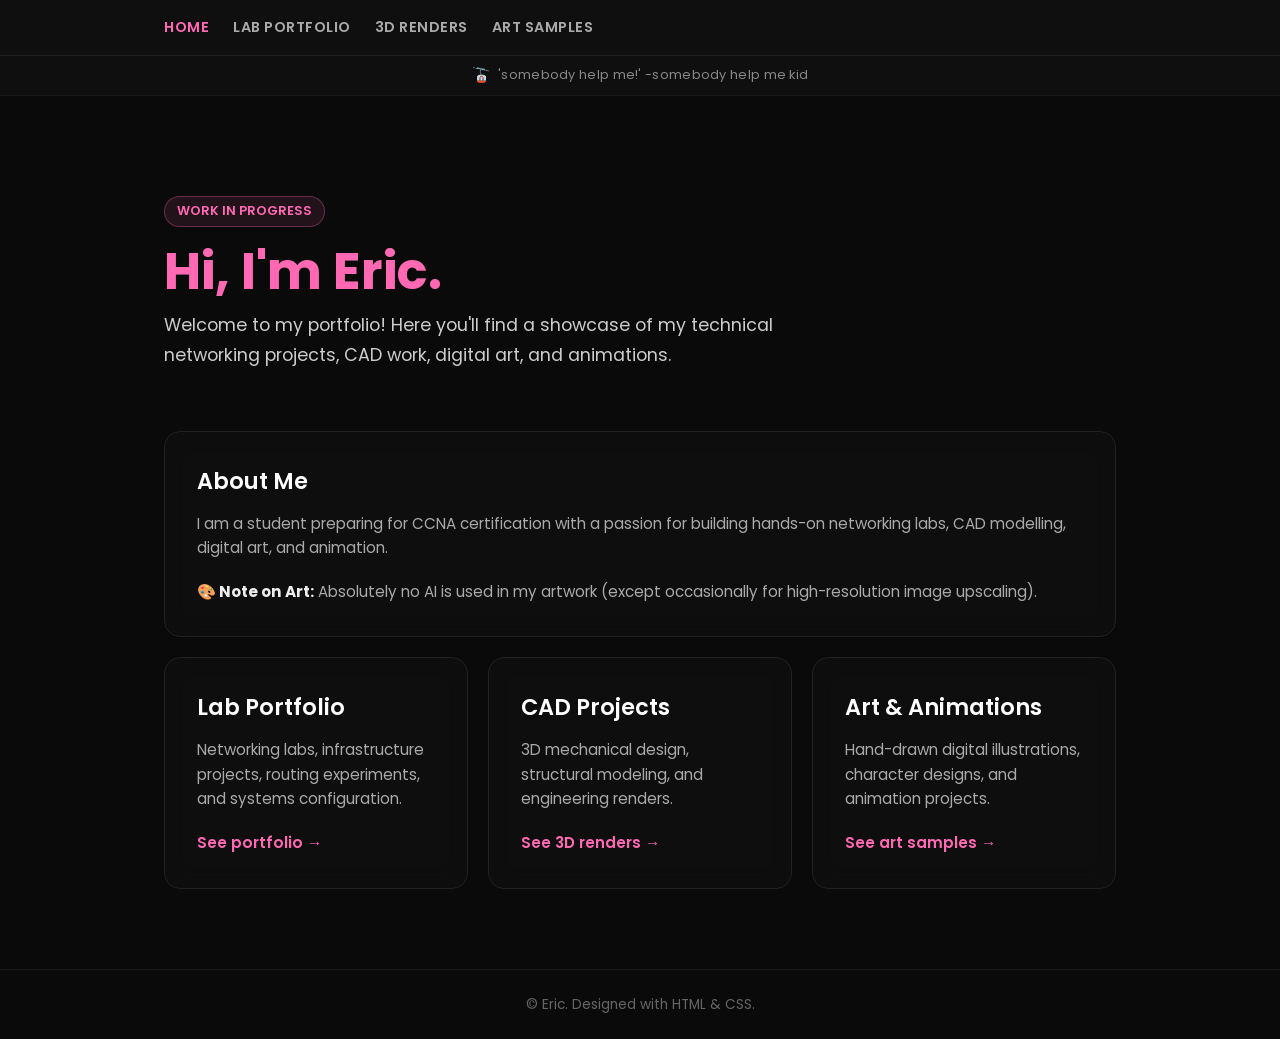
<file: index.html>
<!DOCTYPE html>
<html lang="en">
<head>
  <meta charset="UTF-8">
  <meta name="viewport" content="width=device-width, initial-scale=1.0">
  <title>Eric's Portfolio</title>

  <link rel="preconnect" href="https://fonts.googleapis.com">
  <link rel="preconnect" href="https://fonts.gstatic.com" crossorigin>
  <link href="https://fonts.googleapis.com/css2?family=Poppins:wght@400;500;600;700&display=swap" rel="stylesheet">

  <style>
    * {
      margin: 0;
      padding: 0;
      box-sizing: border-box;
    }

    html {
      scroll-behavior: smooth;
    }
    
    body {
      background: #0a0a0a;
      color: #e5e5e5;
      font-family: "Poppins", sans-serif;
      line-height: 1.6;
      min-height: 100vh;
      display: flex;
      flex-direction: column;
    }

    /* Navbar */
    .navbar {
      background: rgba(17, 17, 17, 0.85);
      border-bottom: 1px solid #222;
      position: sticky;
      top: 0;
      z-index: 100;
      backdrop-filter: blur(10px);
    }

    .nav-container {
      max-width: 1000px;
      margin: 0 auto;
      padding: 16px 24px;
      display: flex;
      gap: 24px;
      align-items: center;
      flex-wrap: wrap;
    }

    .nav-container a {
      color: #aaa;
      text-decoration: none;
      font-weight: 600;
      font-size: 0.9rem;
      letter-spacing: 0.5px;
      transition: color 0.2s ease;
    }

    .nav-container a:hover,
    .nav-container a.active {
      color: hotpink;
    }

    /* Quote Bar (Below Navbar) */
    .quote-bar {
      background: #0f0f0f;
      border-bottom: 1px solid #1a1a1a;
      color: #888;
      font-size: 0.8rem;
      padding: 8px 16px;
      text-align: center;
      letter-spacing: 0.3px;
      display: flex;
      align-items: center;
      justify-content: center;
      gap: 8px;
    }

    .quote-bar span.quote-icon {
      color: hotpink;
      font-size: 0.9rem;
    }

    /* Main Container */
    .container {
      max-width: 1000px;
      width: 100%;
      margin: 0 auto;
      padding: 40px 24px 80px;
      flex: 1;
    }

    /* Hero Section */
    .hero {
      padding: 60px 0 40px;
      max-width: 700px;
    }

    h1 {
      color: hotpink;
      font-size: 3.2rem;
      font-weight: 700;
      line-height: 1.1;
      margin-bottom: 12px;
    }

    .subtitle {
      color: #888;
      font-size: 1rem;
      margin-top: -4px;
      margin-bottom: 16px;
    }

    .hero-text {
      color: #ccc;
      font-size: 1.1rem;
      line-height: 1.7;
    }

    .badge {
      display: inline-block;
      background: rgba(255, 105, 180, 0.1);
      color: hotpink;
      border: 1px solid rgba(255, 105, 180, 0.3);
      padding: 4px 12px;
      border-radius: 20px;
      font-size: 0.8rem;
      font-weight: 600;
      margin-bottom: 16px;
    }

    /* Grid Layout for Cards */
    .grid-container {
      display: grid;
      grid-template-columns: repeat(auto-fit, minmax(280px, 1fr));
      gap: 20px;
      margin-top: 20px;
    }

    /* Full width card modifier for About section */
    .card-full {
      grid-column: 1 / -1;
    }

    /* Cards */
    .card {
      background: rgba(17, 17, 17, 0.7);
      border: 1px solid #222;
      border-radius: 16px;
      padding: 32px;
      backdrop-filter: blur(12px);
      display: flex;
      flex-direction: column;
      justify-content: space-between;
      
      /* Smooth Animations */
      opacity: 0;
      transform: translateY(20px);
      transition: opacity 0.6s ease, transform 0.6s ease, border-color 0.3s ease, box-shadow 0.3s ease;
    }

    .card.show {
      opacity: 1;
      transform: translateY(0);
    }

    .card:hover {
      border-color: hotpink;
      box-shadow: 0 8px 24px rgba(255, 105, 180, 0.08);
    }

    .card h2 {
      color: #fff;
      font-size: 1.4rem;
      font-weight: 600;
      margin-bottom: 12px;
    }

    .card p {
      color: #aaa;
      font-size: 0.95rem;
      margin-bottom: 20px;
    }

    .card-link {
      color: hotpink;
      text-decoration: none;
      font-weight: 600;
      font-size: 0.95rem;
      display: inline-flex;
      align-items: center;
      gap: 6px;
      transition: gap 0.2s ease;
    }

    .card-link:hover {
      gap: 10px;
      text-decoration: none;
    }

    /* Footer */
    footer {
      border-top: 1px solid #1a1a1a;
      text-align: center;
      padding: 24px;
      color: #666;
      font-size: 0.85rem;
    }

    @media (max-width: 600px) {
      h1 {
        font-size: 2.4rem;
      }
      .card {
        padding: 24px;
      }
    }
  </style>
</head>

<body>

  <!-- NAVBAR -->
  <nav class="navbar">
    <div class="nav-container">
      <a href="index.html" class="active">HOME</a>
      <a href="Portfolio.html">LAB PORTFOLIO</a>
      <a href="3DRenders.html">3D RENDERS</a>
      <a href="ArtSamples.html">ART SAMPLES</a>
    </div>
  </nav>

  <!-- Random Quote Bar Below Navbar -->
  <div class="quote-bar">
    <span class="quote-icon">🚡</span>
    <span id="random-quote">Loading quote...</span>
  </div>
  
  <div class="container">

    <header class="hero">
      <span class="badge">WORK IN PROGRESS</span>
      <h1>Hi, I'm Eric.</h1>
      <p class="hero-text">
        Welcome to my portfolio! Here you'll find a showcase of my technical networking projects, CAD work, digital art, and animations.
      </p>
    </header>

    <div class="grid-container">

      <!-- About Card (Full Width) -->
      <div class="card card-full">
        <div>
          <h2>About Me</h2>
          <p>
            I am a student preparing for CCNA certification with a passion for building hands-on networking labs, CAD modelling, digital art, and animation.
          </p>
          <p style="margin-bottom: 0;">
            <strong style="color: #eee;">🎨 Note on Art:</strong> Absolutely no AI is used in my artwork (except occasionally for high-resolution image upscaling).
          </p>
        </div>
      </div>

      <!-- Section Cards (Grid) -->
      <div class="card">
        <div>
          <h2>Lab Portfolio</h2>
          <p>Networking labs, infrastructure projects, routing experiments, and systems configuration.</p>
        </div>
        <a href="Portfolio.html" class="card-link">See portfolio &rarr;</a>
      </div>

      <div class="card">
        <div>
          <h2>CAD Projects</h2>
          <p>3D mechanical design, structural modeling, and engineering renders.</p>
        </div>
        <a href="3DRenders.html" class="card-link">See 3D renders &rarr;</a>
      </div>

      <div class="card">
        <div>
          <h2>Art & Animations</h2>
          <p>Hand-drawn digital illustrations, character designs, and animation projects.</p>
        </div>
        <a href="ArtSamples.html" class="card-link">See art samples &rarr;</a>
      </div>

    </div>

  </div>

  <footer>
    &copy; Eric. Designed with HTML & CSS.
  </footer>

  <script>
    // List of random quotes/sentences
    const quotes = [
      "GET IN THE ROBOT SHINJI",
      "eugh, brudda, eugh",
      "never gonna give you up",
      "9+10 is indeed 21",
      "'somebody help me!' -somebody help me kid",
      "the 12 inch MacBook does indeed suck",
      "'welcome to macbook airlines, where the fans are always at max speed'",
      "heeheeheehaw",
      "Mmm, trash! I love trash! Yum yum trash!"
    ];

    // Pick a random quote on load
    const quoteElement = document.getElementById("random-quote");
    const randomIndex = Math.floor(Math.random() * quotes.length);
    quoteElement.textContent = quotes[randomIndex];

    // Smooth fade-in observer
    const observer = new IntersectionObserver(
      (entries) => {
        entries.forEach((entry) => {
          if (entry.isIntersecting) {
            entry.target.classList.add("show");
          }
        });
      },
      { threshold: 0.15 }
    );
    
    document.querySelectorAll(".card").forEach((card) => {
      observer.observe(card);
    });
  </script>

</body>
</html>
</file>
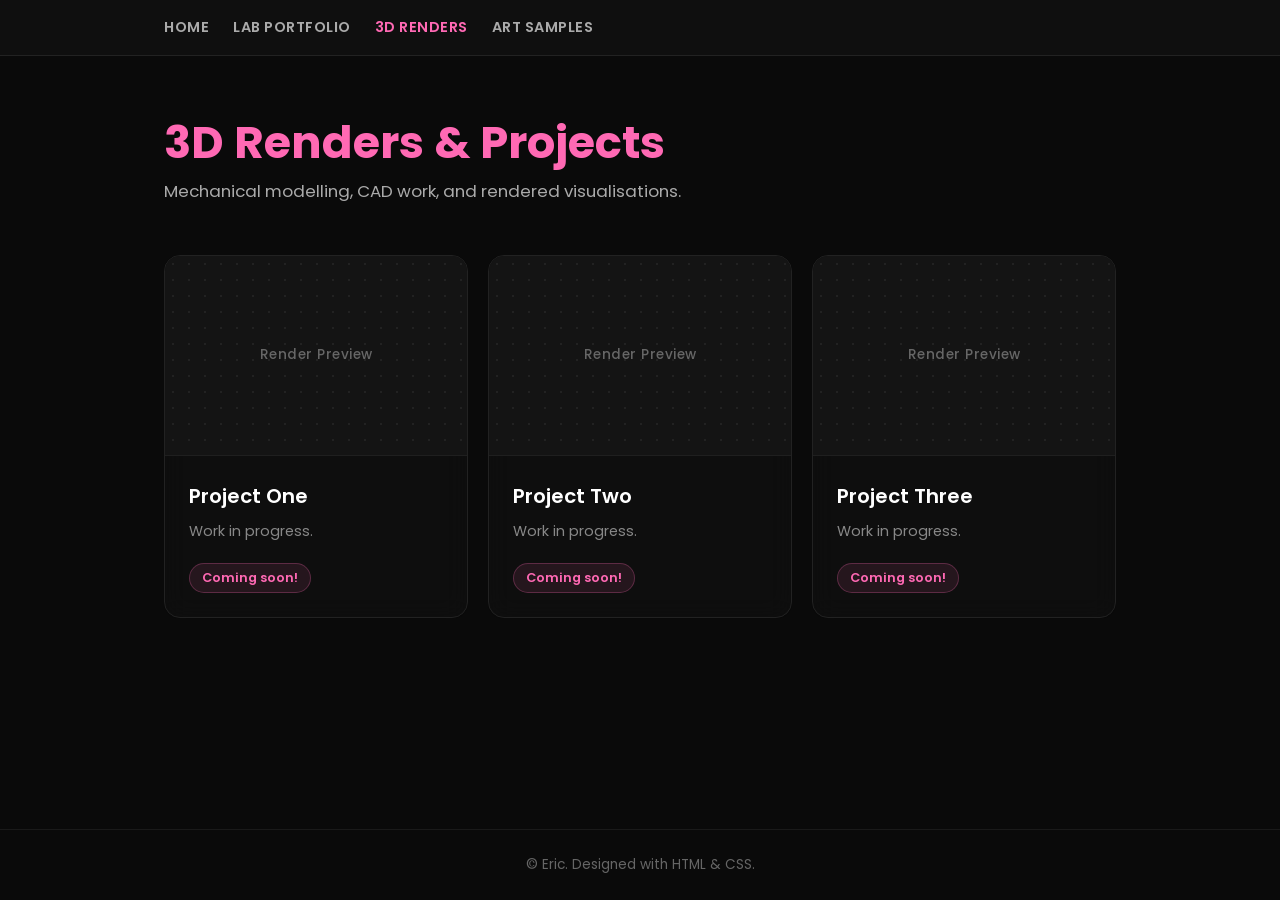
<file: 3DRenders.html>
<!DOCTYPE html>
<html lang="en">
<head>
  <meta charset="UTF-8">
  <meta name="viewport" content="width=device-width, initial-scale=1.0">
  <title>3D Renders & Projects - Eric</title>

  <link rel="preconnect" href="https://fonts.googleapis.com">
  <link rel="preconnect" href="https://fonts.gstatic.com" crossorigin>
  <link href="https://fonts.googleapis.com/css2?family=Poppins:wght@400;500;600;700&display=swap" rel="stylesheet">

  <style>
    * {
      margin: 0;
      padding: 0;
      box-sizing: border-box;
    }

    html {
      scroll-behavior: smooth;
    }

    body {
      background: #0a0a0a;
      color: #e5e5e5;
      font-family: "Poppins", sans-serif;
      line-height: 1.6;
      min-height: 100vh;
      display: flex;
      flex-direction: column;
    }

    /* Navbar */
    .navbar {
      background: rgba(17, 17, 17, 0.85);
      border-bottom: 1px solid #222;
      position: sticky;
      top: 0;
      z-index: 100;
      backdrop-filter: blur(10px);
    }

    .nav-container {
      max-width: 1000px;
      margin: 0 auto;
      padding: 16px 24px;
      display: flex;
      gap: 24px;
      align-items: center;
      flex-wrap: wrap;
    }

    .nav-container a {
      color: #aaa;
      text-decoration: none;
      font-weight: 600;
      font-size: 0.9rem;
      letter-spacing: 0.5px;
      transition: color 0.2s ease;
    }

    .nav-container a:hover,
    .nav-container a.active {
      color: hotpink;
    }

    /* Main Container */
    .container {
      max-width: 1000px;
      width: 100%;
      margin: 0 auto;
      padding: 40px 24px 80px;
      flex: 1;
    }

    /* Header Section */
    .header-section {
      padding: 20px 0 30px;
    }

    h1 {
      color: hotpink;
      font-size: 2.8rem;
      font-weight: 700;
      line-height: 1.2;
      margin-bottom: 8px;
    }

    .subtitle {
      color: #aaa;
      font-size: 1.05rem;
    }

    /* Grid Layout */
    .grid {
      display: grid;
      grid-template-columns: repeat(auto-fit, minmax(280px, 1fr));
      gap: 20px;
      margin-top: 20px;
    }

    /* Card Item */
    .card {
      background: rgba(17, 17, 17, 0.7);
      border: 1px solid #222;
      border-radius: 16px;
      overflow: hidden;
      backdrop-filter: blur(12px);
      display: flex;
      flex-direction: column;

      /* Fade-in Animation */
      opacity: 0;
      transform: translateY(20px);
      transition: opacity 0.6s ease, transform 0.6s ease, border-color 0.3s ease, box-shadow 0.3s ease;
    }

    .card.show {
      opacity: 1;
      transform: translateY(0);
    }

    .card:hover {
      border-color: hotpink;
      transform: translateY(-4px);
      box-shadow: 0 8px 24px rgba(255, 105, 180, 0.08);
    }

    /* Render Preview Box */
    .img-preview {
      width: 100%;
      height: 200px;
      background: #141414;
      background-image: radial-gradient(#222 1px, transparent 0);
      background-size: 16px 16px;
      border-bottom: 1px solid #1f1f1f;
      display: flex;
      align-items: center;
      justify-content: center;
      color: #666;
      font-size: 0.85rem;
      font-weight: 500;
      letter-spacing: 0.5px;
    }

    .card-content {
      padding: 24px;
      display: flex;
      flex-direction: column;
      flex: 1;
      justify-content: space-between;
    }

    .card-content h2 {
      color: #fff;
      font-size: 1.25rem;
      font-weight: 600;
      margin-bottom: 8px;
    }

    .card-content p {
      color: #888;
      font-size: 0.9rem;
      margin-bottom: 20px;
    }

    .status-badge {
      display: inline-block;
      align-self: flex-start;
      background: rgba(255, 105, 180, 0.1);
      color: hotpink;
      border: 1px solid rgba(255, 105, 180, 0.25);
      padding: 4px 12px;
      border-radius: 20px;
      font-size: 0.8rem;
      font-weight: 600;
    }

    /* Footer */
    footer {
      border-top: 1px solid #1a1a1a;
      text-align: center;
      padding: 24px;
      color: #666;
      font-size: 0.85rem;
    }

    @media (max-width: 600px) {
      h1 {
        font-size: 2.2rem;
      }
    }
  </style>
</head>

<body>

  <!-- NAVBAR -->
  <nav class="navbar">
    <div class="nav-container">
      <a href="index.html">HOME</a>
      <a href="Portfolio.html">LAB PORTFOLIO</a>
      <a href="3DRenders.html" class="active">3D RENDERS</a>
      <a href="ArtSamples.html">ART SAMPLES</a>
    </div>
  </nav>

  <div class="container">

    <header class="header-section">
      <h1>3D Renders & Projects</h1>
      <p class="subtitle">Mechanical modelling, CAD work, and rendered visualisations.</p>
    </header>

    <div class="grid">

      <!-- Card 1 -->
      <div class="card">
        <div class="img-preview">Render Preview</div>
        <div class="card-content">
          <div>
            <h2>Project One</h2>
            <p>Work in progress.</p>
          </div>
          <span class="status-badge">Coming soon!</span>
        </div>
      </div>

      <!-- Card 2 -->
      <div class="card">
        <div class="img-preview">Render Preview</div>
        <div class="card-content">
          <div>
            <h2>Project Two</h2>
            <p>Work in progress.</p>
          </div>
          <span class="status-badge">Coming soon!</span>
        </div>
      </div>

      <!-- Card 3 -->
      <div class="card">
        <div class="img-preview">Render Preview</div>
        <div class="card-content">
          <div>
            <h2>Project Three</h2>
            <p>Work in progress.</p>
          </div>
          <span class="status-badge">Coming soon!</span>
        </div>
      </div>

    </div>
  </div>

  <footer>
    &copy; Eric. Designed with HTML & CSS.
  </footer>

  <script>
    // Smooth Scroll Observer for Cards
    const observer = new IntersectionObserver((entries) => {
      entries.forEach(entry => {
        if (entry.isIntersecting) {
          entry.target.classList.add("show");
        }
      });
    }, {
      threshold: 0.15
    });

    document.querySelectorAll(".card").forEach(card => {
      observer.observe(card);
    });
  </script>

</body>
</html>
</file>
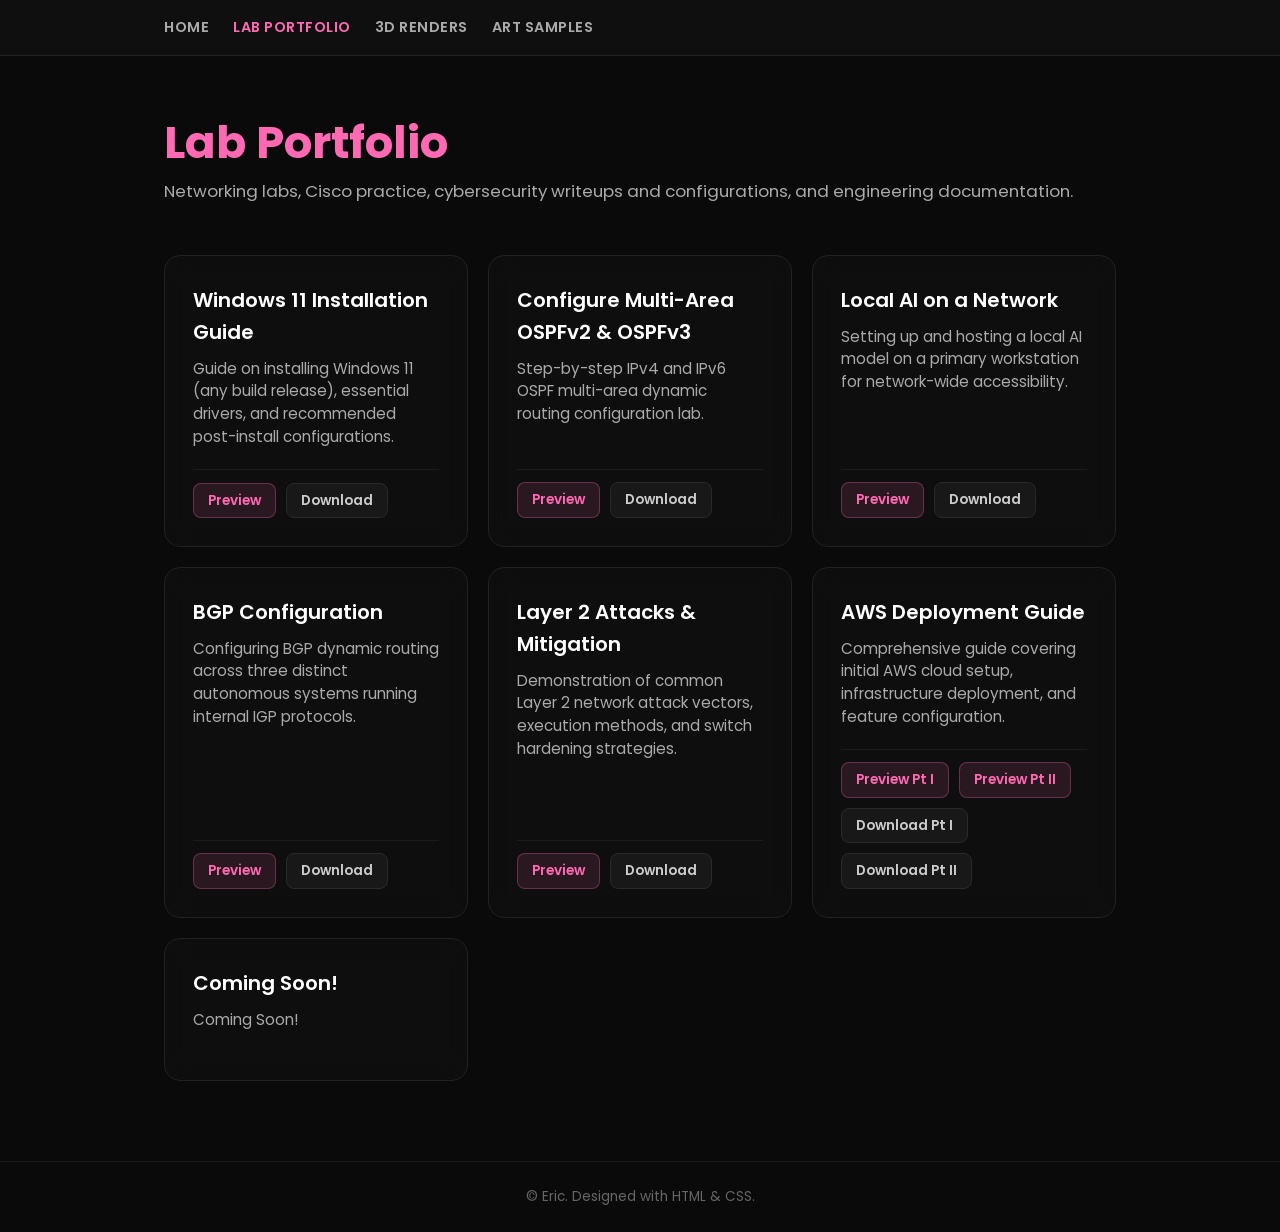
<file: Portfolio.html>
<!DOCTYPE html>
<html lang="en">
<head>
  <meta charset="UTF-8">
  <meta name="viewport" content="width=device-width, initial-scale=1.0">
  <title>Lab Portfolio - Eric</title>

  <link rel="preconnect" href="https://fonts.googleapis.com">
  <link rel="preconnect" href="https://fonts.gstatic.com" crossorigin>
  <link href="https://fonts.googleapis.com/css2?family=Poppins:wght@400;500;600;700&display=swap" rel="stylesheet">

  <style>
    * {
      margin: 0;
      padding: 0;
      box-sizing: border-box;
    }

    html {
      scroll-behavior: smooth;
    }
    
    body {
      background: #0a0a0a;
      color: #e5e5e5;
      font-family: "Poppins", sans-serif;
      line-height: 1.6;
      min-height: 100vh;
      display: flex;
      flex-direction: column;
    }

    /* Navbar */
    .navbar {
      background: rgba(17, 17, 17, 0.85);
      border-bottom: 1px solid #222;
      position: sticky;
      top: 0;
      z-index: 100;
      backdrop-filter: blur(10px);
    }

    .nav-container {
      max-width: 1000px;
      margin: 0 auto;
      padding: 16px 24px;
      display: flex;
      gap: 24px;
      align-items: center;
      flex-wrap: wrap;
    }

    .nav-container a {
      color: #aaa;
      text-decoration: none;
      font-weight: 600;
      font-size: 0.9rem;
      letter-spacing: 0.5px;
      transition: color 0.2s ease;
    }

    .nav-container a:hover,
    .nav-container a.active {
      color: hotpink;
    }

    /* Main Container */
    .container {
      max-width: 1000px;
      width: 100%;
      margin: 0 auto;
      padding: 40px 24px 80px;
      flex: 1;
    }

    /* Header Section */
    .header-section {
      padding: 20px 0 30px;
    }

    h1 {
      color: hotpink;
      font-size: 2.8rem;
      font-weight: 700;
      line-height: 1.2;
      margin-bottom: 8px;
    }

    .subtitle {
      color: #aaa;
      font-size: 1.05rem;
    }

    /* Grid Layout */
    .grid {
      display: grid;
      grid-template-columns: repeat(auto-fit, minmax(300px, 1fr));
      gap: 20px;
      margin-top: 20px;
    }

    /* Cards with Scroll Animation Support */
    .card {
      background: rgba(17, 17, 17, 0.7);
      border: 1px solid #222;
      border-radius: 16px;
      padding: 28px;
      backdrop-filter: blur(12px);
      display: flex;
      flex-direction: column;
      justify-content: space-between;
      
      /* Initial Hidden State for Animation */
      opacity: 0;
      transform: translateY(20px);
      transition: opacity 0.6s ease, transform 0.6s ease, border-color 0.3s ease, box-shadow 0.3s ease;
    }

    .card.show {
      opacity: 1;
      transform: translateY(0);
    }

    .card:hover {
      border-color: hotpink;
      transform: translateY(-4px);
      box-shadow: 0 8px 24px rgba(255, 105, 180, 0.08);
    }

    .card-content h2 {
      color: #fff;
      font-size: 1.25rem;
      font-weight: 600;
      margin-bottom: 10px;
    }

    .card-content p {
      color: #aaa;
      font-size: 0.95rem;
      margin-bottom: 20px;
      line-height: 1.5;
    }

    /* Action Links Container */
    .card-actions {
      display: flex;
      flex-wrap: wrap;
      gap: 10px;
      padding-top: 12px;
      border-top: 1px solid #1c1c1c;
    }

    .btn {
      display: inline-flex;
      align-items: center;
      gap: 6px;
      padding: 6px 14px;
      border-radius: 8px;
      font-size: 0.85rem;
      font-weight: 600;
      text-decoration: none;
      transition: all 0.2s ease;
      cursor: pointer;
    }

    .btn-preview {
      background: rgba(255, 105, 180, 0.12);
      color: hotpink;
      border: 1px solid rgba(255, 105, 180, 0.3);
    }

    .btn-preview:hover {
      background: hotpink;
      color: #000;
      border-color: hotpink;
    }

    .btn-download {
      background: #181818;
      color: #ccc;
      border: 1px solid #2a2a2a;
    }

    .btn-download:hover {
      background: #252525;
      color: #fff;
      border-color: #444;
    }

    /* Modal */
    .modal {
      display: none;
      position: fixed;
      z-index: 999;
      left: 0;
      top: 0;
      width: 100%;
      height: 100%;
      background: rgba(0, 0, 0, 0.85);
      backdrop-filter: blur(8px);
      opacity: 0;
      transition: opacity 0.3s ease;
    }

    .modal.show {
      display: flex;
      opacity: 1;
      align-items: center;
      justify-content: center;
    }

    .modal-container {
      position: relative;
      width: 90%;
      max-width: 1100px;
      height: 85vh;
      background: #111;
      border: 1px solid #222;
      border-radius: 16px;
      display: flex;
      flex-direction: column;
      overflow: hidden;
      box-shadow: 0 20px 40px rgba(0, 0, 0, 0.6);
    }

    .modal-header {
      display: flex;
      justify-content: space-between;
      align-items: center;
      padding: 14px 20px;
      background: #161616;
      border-bottom: 1px solid #222;
    }

    .modal-title {
      font-size: 0.95rem;
      font-weight: 600;
      color: #ccc;
    }

    .close-btn {
      background: transparent;
      border: none;
      color: #888;
      font-size: 24px;
      line-height: 1;
      cursor: pointer;
      transition: color 0.2s;
    }

    .close-btn:hover {
      color: hotpink;
    }

    .modal-content {
      flex: 1;
      width: 100%;
      height: 100%;
      background: #fff;
    }

    .modal-content iframe {
      width: 100%;
      height: 100%;
      border: none;
    }

    /* Footer */
    footer {
      border-top: 1px solid #1a1a1a;
      text-align: center;
      padding: 24px;
      color: #666;
      font-size: 0.85rem;
    }

    @media (max-width: 600px) {
      h1 {
        font-size: 2.2rem;
      }
      .modal-container {
        width: 95%;
        height: 90vh;
      }
    }
  </style>
</head>

<body>

  <!-- NAVBAR -->
  <nav class="navbar">
    <div class="nav-container">
      <a href="index.html">HOME</a>
      <a href="Portfolio.html" class="active">LAB PORTFOLIO</a>
      <a href="3DRenders.html">3D RENDERS</a>
      <a href="ArtSamples.html">ART SAMPLES</a>
    </div>
  </nav>

  <div class="container">

    <header class="header-section">
      <h1>Lab Portfolio</h1>
      <p class="subtitle">Networking labs, Cisco practice, cybersecurity writeups and configurations, and engineering documentation.</p>
    </header>

    <div class="grid">

      <!-- Card 1 -->
      <div class="card">
        <div class="card-content">
          <h2>Windows 11 Installation Guide</h2>
          <p>Guide on installing Windows 11 (any build release), essential drivers, and recommended post-install configurations.</p>
        </div>
        <div class="card-actions">
          <a class="btn btn-preview" href="#" onclick="openDoc('https://view.officeapps.live.com/op/embed.aspx?src=https://efy1228.github.io/portfoliodocs/How%20to%20Install%20Windows%2011.docx', 'Windows 11 Installation Guide'); return false;">Preview</a>
          <a class="btn btn-download" href="portfoliodocs/How to Install Windows 11.docx" target="_blank" rel="noopener noreferrer">Download</a>
        </div>
      </div>

      <!-- Card 2 -->
      <div class="card">
        <div class="card-content">
          <h2>Configure Multi-Area OSPFv2 & OSPFv3</h2>
          <p>Step-by-step IPv4 and IPv6 OSPF multi-area dynamic routing configuration lab.</p>
        </div>
        <div class="card-actions">
          <a class="btn btn-preview" href="#" onclick="openDoc('https://view.officeapps.live.com/op/embed.aspx?src=https://efy1228.github.io/portfoliodocs/Configuring%20Multi-Area%20OSPFv2%20and%20OSPFv3.docx', 'Configure Multi-Area OSPFv2 and OSPFv3'); return false;">Preview</a>
          <a class="btn btn-download" href="portfoliodocs/Configuring Multi-Area OSPFv2 and OSPFv3.docx" target="_blank" rel="noopener noreferrer">Download</a>
        </div>
      </div>

      <!-- Card 3 -->
      <div class="card">
        <div class="card-content">
          <h2>Local AI on a Network</h2>
          <p>Setting up and hosting a local AI model on a primary workstation for network-wide accessibility.</p>
        </div>
        <div class="card-actions">
          <a class="btn btn-preview" href="#" onclick="openDoc('https://view.officeapps.live.com/op/embed.aspx?src=https://efy1228.github.io/portfoliodocs/Setting%20Up%20an%20AI%20Locally%20and%20Running%20on%20the%20Network.docx', 'Local AI on a Network'); return false;">Preview</a>
          <a class="btn btn-download" href="portfoliodocs/Setting Up an AI Locally and Running on the Network.docx" target="_blank" rel="noopener noreferrer">Download</a>
        </div>
      </div>

      <!-- Card 4 -->
      <div class="card">
        <div class="card-content">
          <h2>BGP Configuration</h2>
          <p>Configuring BGP dynamic routing across three distinct autonomous systems running internal IGP protocols.</p>
        </div>
        <div class="card-actions">
          <a class="btn btn-preview" href="#" onclick="openDoc('https://view.officeapps.live.com/op/embed.aspx?src=https://efy1228.github.io/portfoliodocs/Setting%20Up%20BGP%20Between%20Networks.docx', 'BGP Configuration'); return false;">Preview</a>
          <a class="btn btn-download" href="portfoliodocs/Setting Up BGP Between Networks.docx" target="_blank" rel="noopener noreferrer">Download</a>
        </div>
      </div>

      <!-- Card 5 -->
      <div class="card">
        <div class="card-content">
          <h2>Layer 2 Attacks & Mitigation</h2>
          <p>Demonstration of common Layer 2 network attack vectors, execution methods, and switch hardening strategies.</p>
        </div>
        <div class="card-actions">
          <a class="btn btn-preview" href="#" onclick="openDoc('https://view.officeapps.live.com/op/embed.aspx?src=https://efy1228.github.io/portfoliodocs/Layer%202%20Attacks.docx', 'Layer 2 Attacks'); return false;">Preview</a>
          <a class="btn btn-download" href="portfoliodocs/Layer 2 Attacks.docx" target="_blank" rel="noopener noreferrer">Download</a>
        </div>
      </div>

      <!-- Card 6 -->
      <div class="card">
        <div class="card-content">
          <h2>AWS Deployment Guide</h2>
          <p>Comprehensive guide covering initial AWS cloud setup, infrastructure deployment, and feature configuration.</p>
        </div>
        <div class="card-actions">
          <a class="btn btn-preview" href="#" onclick="openDoc('https://view.officeapps.live.com/op/embed.aspx?src=https://efy1228.github.io/portfoliodocs/AWS%20Deployment.docx', 'AWS Deployment - Pt I'); return false;">Preview Pt I</a>
          <a class="btn btn-preview" href="#" onclick="openDoc('https://view.officeapps.live.com/op/embed.aspx?src=https://efy1228.github.io/portfoliodocs/AWS%20Deployment%20pt.%20ii.docx', 'AWS Deployment - Pt II'); return false;">Preview Pt II</a>
          <a class="btn btn-download" href="portfoliodocs/AWS Deployment.docx" target="_blank" rel="noopener noreferrer">Download Pt I</a>
          <a class="btn btn-download" href="portfoliodocs/AWS Deployment pt. ii.docx" target="_blank" rel="noopener noreferrer">Download Pt II</a>
        </div>
      </div>

      <!-- Card 7 -->
      <div class="card">
        <div class="card-content">
          <h2>Coming Soon!</h2>
          <p>Coming Soon!</p>
        </div>
      </div>

    </div>
  </div>
  
  <!-- Document Preview Modal -->
  <div id="docModal" class="modal">
    <div class="modal-container">
      <div class="modal-header">
        <span id="modalTitle" class="modal-title">Document Preview</span>
        <button class="close-btn" onclick="closeModal()">&times;</button>
      </div>
      <div class="modal-content">
        <iframe id="docFrame" src=""></iframe>
      </div>
    </div>
  </div>

  <footer>
    &copy; Eric. Designed with HTML & CSS.
  </footer>

  <script>
    // Smooth Fade-In Scroll Observer
    const observer = new IntersectionObserver(
      (entries) => {
        entries.forEach((entry) => {
          if (entry.isIntersecting) {
            entry.target.classList.add("show");
          }
        });
      },
      { threshold: 0.15 }
    );
    
    document.querySelectorAll(".card").forEach((card) => {
      observer.observe(card);
    });

    // Modal logic
    function openDoc(url, title) {
      const modal = document.getElementById("docModal");
      const frame = document.getElementById("docFrame");
      const titleEl = document.getElementById("modalTitle");

      titleEl.textContent = title || "Document Preview";
      frame.src = url;
      modal.classList.add("show");
      document.body.style.overflow = "hidden"; // Prevent scrolling behind modal
    }

    function closeModal() {
      const modal = document.getElementById("docModal");
      const frame = document.getElementById("docFrame");

      modal.classList.remove("show");
      document.body.style.overflow = "auto";
      setTimeout(() => {
        frame.src = "";
      }, 300);
    }

    // Close on overlay click
    window.onclick = function(event) {
      const modal = document.getElementById("docModal");
      if (event.target === modal) {
        closeModal();
      }
    };

    // Close on Escape key press
    document.addEventListener("keydown", function(e) {
      if (e.key === "Escape") {
        closeModal();
      }
    });
  </script>
</body>
</html>
</file>
